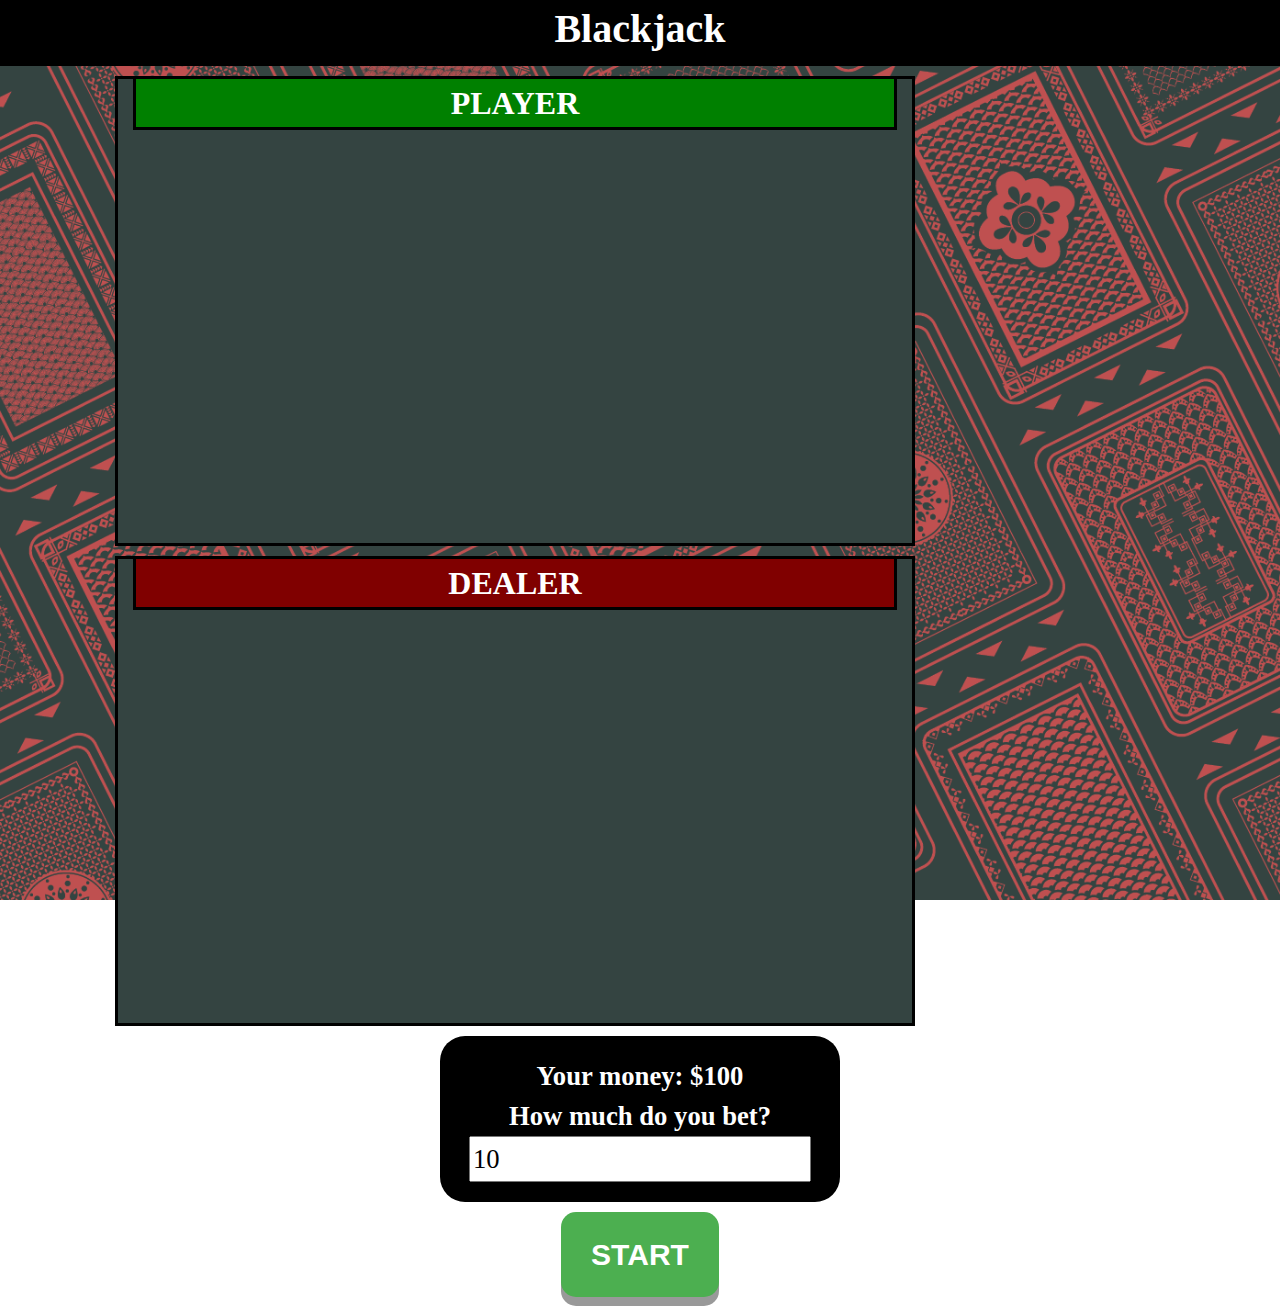
<file: index.html>
<!doctype html>
<html lang="en">
  <head>
    <!-- Required meta tags -->
    <meta charset="utf-8">
    <meta name="viewport" content="width=device-width, initial-scale=1, shrink-to-fit=no">

    <!-- Bootstrap CSS -->
    <link rel="stylesheet" href="https://stackpath.bootstrapcdn.com/bootstrap/4.3.1/css/bootstrap.min.css" integrity="sha384-ggOyR0iXCbMQv3Xipma34MD+dH/1fQ784/j6cY/iJTQUOhcWr7x9JvoRxT2MZw1T" crossorigin="anonymous">

    <link rel="stylesheet" href="style.css">

    <link rel="icon"
      type="image/png"
      href="images/icon.png">

    <script type="text/javascript" src="cards.js"></script>
    <script type="text/javascript" src="script.js"></script>

    <title>BlackJack</title>
  </head>

  <body>

    <header>
        <h1> Blackjack</h1>
    </header>

<!--     <nav>
        <a href="#">Instructions</a>
    </nav> -->

<div class="container-fluid">

        <div class="row" id="deck-row">

                <div class="col-5" id="player-deck">
                        <h2 class="player-bar">PLAYER</h2>
                        <div class="cards-div" id="players-cards-div"></div>

                        <div class="row" id="player-UI">
                            <div id="player" style="display:block"></div>
                            <div id="points" style="display:none"></div>
                        </div>
                </div>

                <div class="col-5" id="dealer-deck">
                        <h2 class="dealer-bar">DEALER</h2>
                        <div class="cards-div" id="dealers-cards-div"></div>

                        <div class="row" id="dealer-UI">
                            <div id="player-dealer" style="display:block"></div>
                            <div id="dealer-points" style="display:none">Dealer's Points: ??</div>
                        </div>
                </div>

        </div>

        <div class="col">

            <div id="game-status">
                        <div id="status-test" style="display:none"></div>
            </div>

            <div class="row" id="money-row">
                    <div id=player-money>Your money: $100</div>
                    <div id=player-bet style="display:none">Your current bet: $</div>
                    <div id="betting">How much do you bet? <input type='number' id='bet' value='10' min='10'/></div>
            </div>

            <div class="button-row">
                    <input type="button" id="btn-start" class="button" style="display:block;"value="START" onclick="startGame()"/>
                    <input type="button" id="btn-hit" class="button" style="display:none;" value="HIT ME!" onclick="hitMe()" />
                    <input type="button" id="btn-stand" class="button" style="display:none;" value="STAND" onclick="stand()"/>
                    <input type="button" id="btn-surrender" class="button" style="display:none;" value="SURRENDER" onclick="surrender()"/>
                    <input type="button" id="btn-restart" class="button" style="display:none;" value="PLAY AGAIN?" onclick="restart()"/>
            </div>

        </div>
</div>

  </body>

</html>
</file>
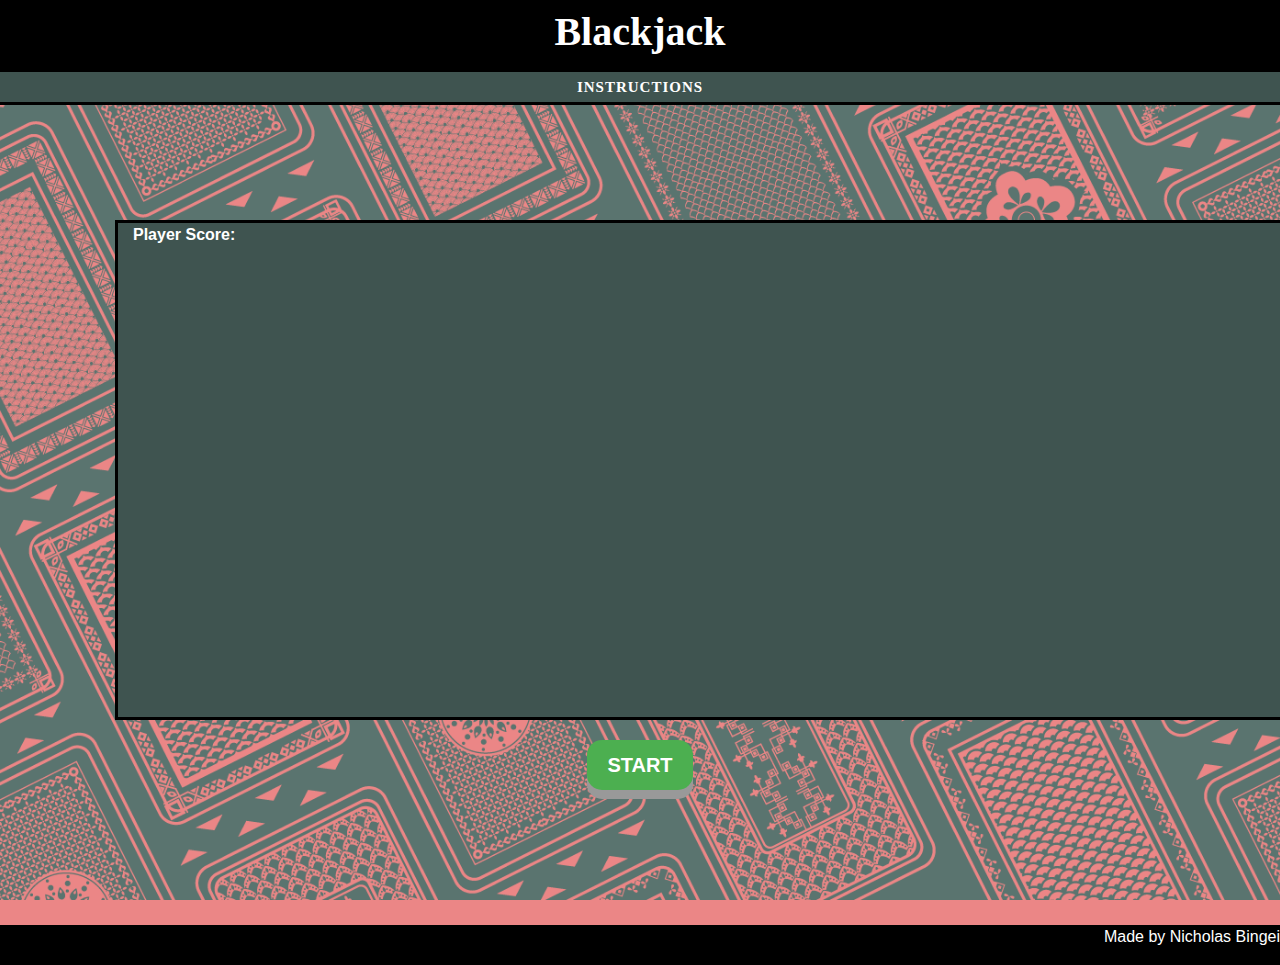
<file: project-1/index.html>
<!doctype html>
<html lang="en">
  <head>
    <!-- Required meta tags -->
    <meta charset="utf-8">
    <meta name="viewport" content="width=device-width, initial-scale=1, shrink-to-fit=no">

    <!-- Bootstrap CSS -->
    <link rel="stylesheet" href="https://stackpath.bootstrapcdn.com/bootstrap/4.3.1/css/bootstrap.min.css" integrity="sha384-ggOyR0iXCbMQv3Xipma34MD+dH/1fQ784/j6cY/iJTQUOhcWr7x9JvoRxT2MZw1T" crossorigin="anonymous">

    <link rel="stylesheet" href="style.css">

    <link rel="icon"
      type="image/png"
      href="images/icon.png">

    <title>BlackJack</title>
  </head>

  <body>

    <header>
        <h1> Blackjack</h1>
    </header>

    <nav>
        <a href="#">Instructions</a>
    </nav>

    <div class="container-fluid">
        <div class="col-6" id="deck">

            <p id="player-score">Player Score:</p>

        </div>

        <div class="button-row">
            <input type="button" id="btn-start" class="button" style="display:block;"value="START" onclick="startGame()"/>
            <input type="button" id="btn-hit" class="button" style="display:none;" value="HIT IT" onclick="hitMe()" />
            <input type="button" id="btn-stay" class="button" style="display:none;" value="STAY" onclick="stay()"/>
            <input type="button" id="btn-restart" class="button" style="display:none;" value="RESTART" onclick="restart()"/>
        </div>
    </div>

    <script type="text/javascript" src="cards.js"></script>
    <script type="text/javascript" src="script.js"></script>

     <footer>
    <p>Made by Nicholas Bingei</p>
  </footer>

  </body>

</html>
</file>
<file: style.css>
header {
background-color: #000000;
color: #FFFFFF;
padding: 2px;
text-align: center;
}

h1 {
font-family: century-gothic;
font-weight: bold;
color: white;
border: solid black;
background: black;
text-align: center;
}

h2 {
font-family: century-gothic;
font-weight: bold;
color: white;
border: solid black;
background: black;
padding: 5px;
text-align: center;
border-top:0px;
}

body {
background: url("images/background.png") no-repeat center center fixed;
background-size: cover;
}

img {
max-width:131px;
max-height:191px;
/*margin-top:1px;*/
display: inline-block;
}

#player-deck {
min-width: 800px;
min-height: 470px;
border: solid black;
text-align: left;
background-color: #344441;
margin-bottom: 10px;
right: 0px;
}

#dealer-deck {
min-width: 800px;
min-height: 470px;
border: solid black;
text-align: right;
background-color: #344441;
margin-bottom: 10px;
}

.cardDiv
{
border: solid 1px #808080;
background-color: white;
display: inline-block;
border-radius: 10px;
color:black;
margin-top: 25px;
margin-left: 5px;
margin-right: 5px;
}

#deck-row {
margin-top: 10px;
margin-right: 100px;
margin-left: 100px;
justify-content: space-between;
}

#dealer-UI {
min-width: 595px;
display: block;
}

#player-UI {
max-width: 595px;
display: block;
}

.player-bar {
background: green;
min-width: 100%;
}

.dealer-bar {
background: maroon;
min-width: 100%;
}

#status-test {
font-weight: bold;
color: #FFFFFF;
text-align: center;
background: blue;
border-color: black;
border-style: solid;
padding: 5px;
border-width: 3px;
min-width: 100%;
font-family: century-gothic;
font-weight: bold;
font-size: 3em;
margin: 5px;
display:block;

}

#points {
border-color: black;
color: white;
position: absolute; bottom: 0;
text-align: center;
padding: 5px;
min-width: 100%;
font-size: 20pt;
font-weight: bold;
right: 0px;
}

#dealer-points {
border-color: black;
color: white;
position: absolute; bottom: 0;
text-align: center;
padding: 5px;
min-width: 100%;
font-size: 20pt;
font-weight: bold;
}

#money-row {
justify-content: center;
color:white;
padding: 20px;
font-size: 20pt;
font-weight: bold;
background: black;
margin-top:20px;
text-align: center;
max-width: 400px;
margin: 0 auto;
font-family: century-gothic;
  border-radius: 25px;
}

.button-row {
justify-content: center;
display:flex;
margin: 5px;
}

.button {
display: inline-block;
padding: 20px 30px;
font-size: 30px;
cursor: pointer;
text-align: center;
text-decoration: none;
outline: none;
color: #fff;
background-color: #4CAF50;
border: none;
border-radius: 15px;
box-shadow: 0 9px #999;
font-family: "arial";
font-weight: bold;
margin: 5px;
}

.button:hover {background-color: #3e8e41}

.button:active {
background-color: #3e8e41;
box-shadow: 0 5px #666;
transform: translateY(4px);
}

#btn-hit {
background-color: red;
}

#btn-stand {
background-color: blue;
}

#btn-restart {
background-color: orange;
}

#btn-surrender {
background-color: white;
color: black;
}
</file>
<file: project-1/style.css>
header {
background-color: #000000;
color: #FFFFFF;
padding: 8px;
text-align: center;
}

nav {
background-color: #3F5450;
color: #FFFFFF;
padding: 3px;
text-align: center;
border-bottom: 3px black solid;
}

a {
margin: 0 20px;
font-family: "Raleway";
letter-spacing: 1px;
font-weight: 600;
font-size: 15px;
text-transform: uppercase;
color: #FFFFFF;
border-bottom: 2px solid transparent;
}

a:hover {
color: #EB8686;
}

h1 {
font-family: century-gothic;
font-weight: bold;
}

body {
background-color: #EB8686;

}

footer {
background-color: #000000;
color: #FFFFFF;
text-align: right;
position: absolute;
width: 100%;
overflow: hidden;
}

img {
max-width:144px;
max-height:201px;
}

.container-fluid {
background: url("images/background.png") no-repeat center center fixed;
background-size: cover;
padding: 115px;
}

.col-6 {
min-height: 500px;
min-width: 1200px;
background-color: #3F5450;
border: solid black;
margin: 0 auto;
}

.button-row {
justify-content: center;
align-content: center;
align-items: center;
display:flex;
}

.button {
display: inline-block;
padding: 10px 20px;
font-size: 20px;
cursor: pointer;
text-align: center;
text-decoration: none;
outline: none;
color: #fff;
background-color: #4CAF50;
border: none;
border-radius: 15px;
box-shadow: 0 9px #999;
margin: 20px 5px;
font-family: "arial";
font-weight: bold;
}

.card
{
padding: 1px;
border: solid 1px #808080;
background-color: white;
display: inline-block;
border-radius: 10px;
text-align: center;
color:black;
margin: 3px;
}

.button:hover {background-color: #3e8e41}

.button:active {
background-color: #3e8e41;
box-shadow: 0 5px #666;
transform: translateY(4px);
}

#btn-hit{
background-color: red;
}

#btn-stay{
background-color: blue;
}

#btn-restart{
background-color: green;
}

#player-score{
font-weight: bold;
color: #FFFFFF;
}
</file>
